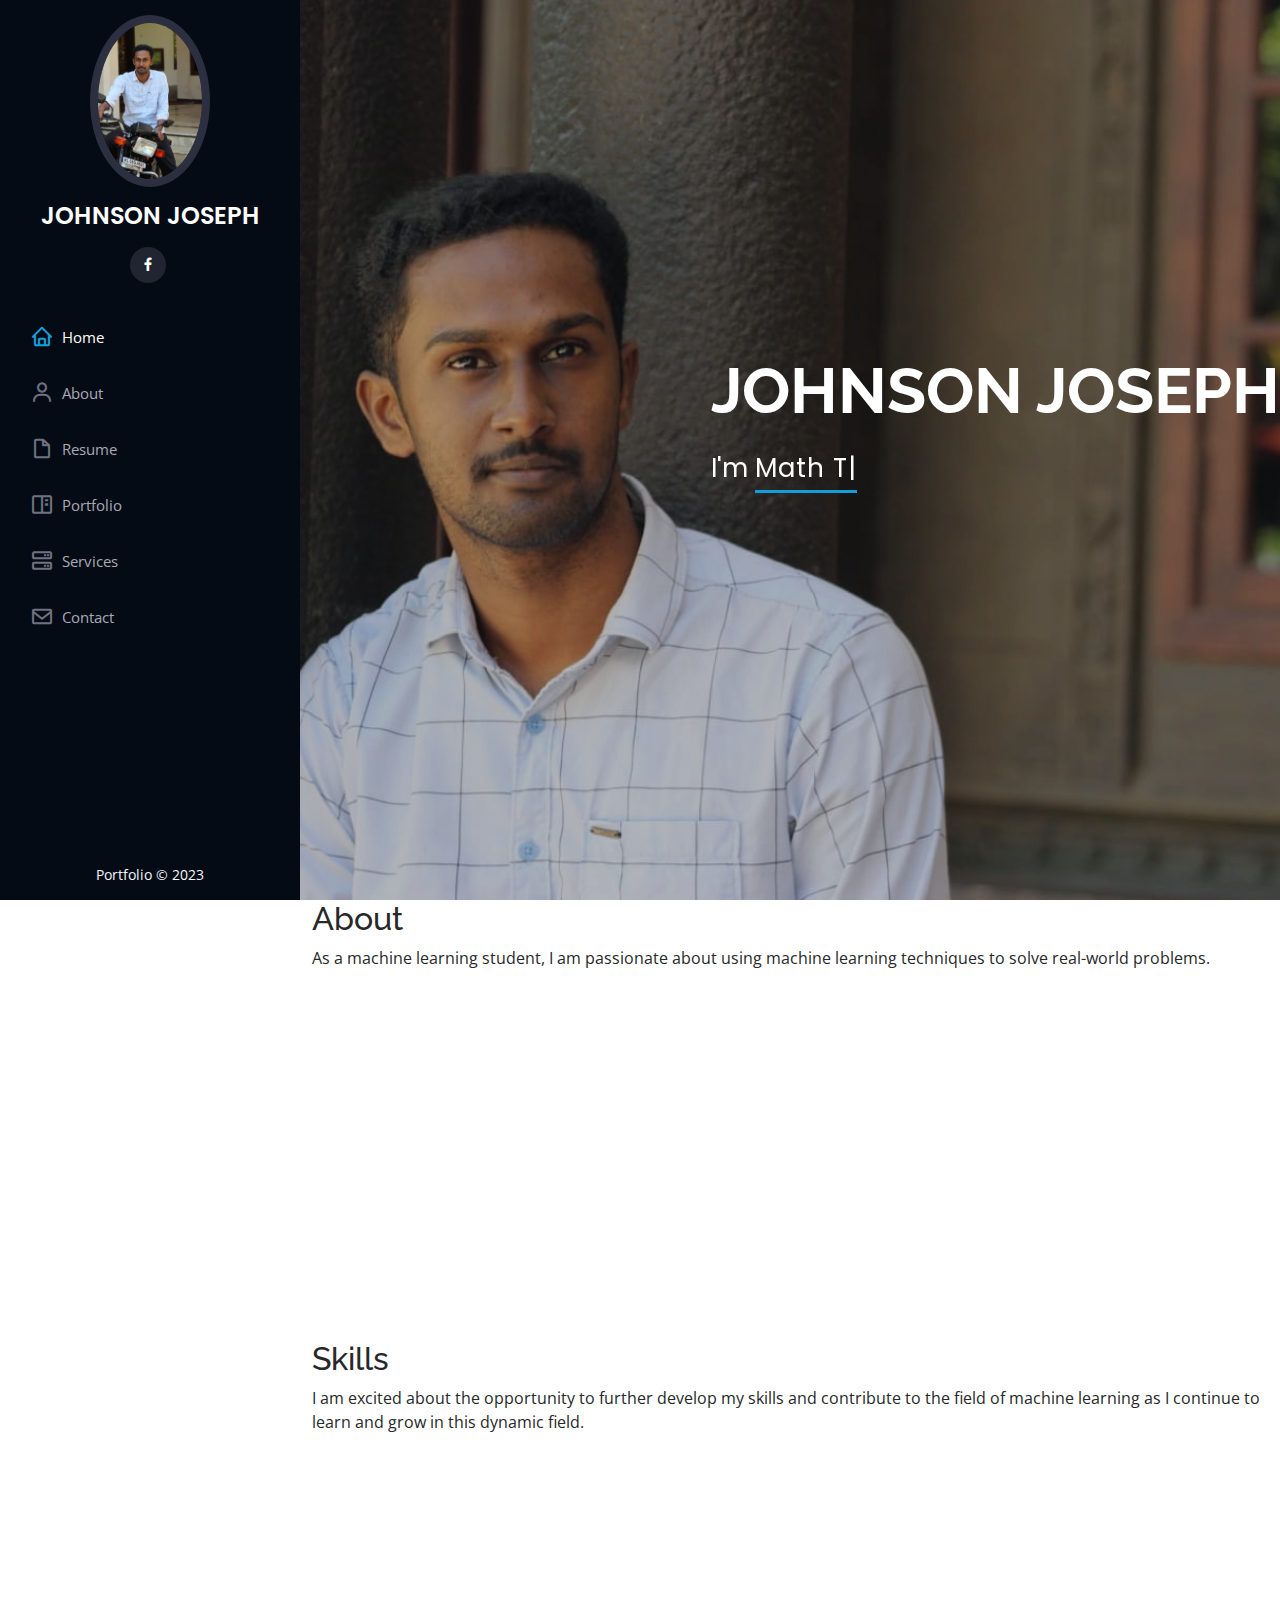
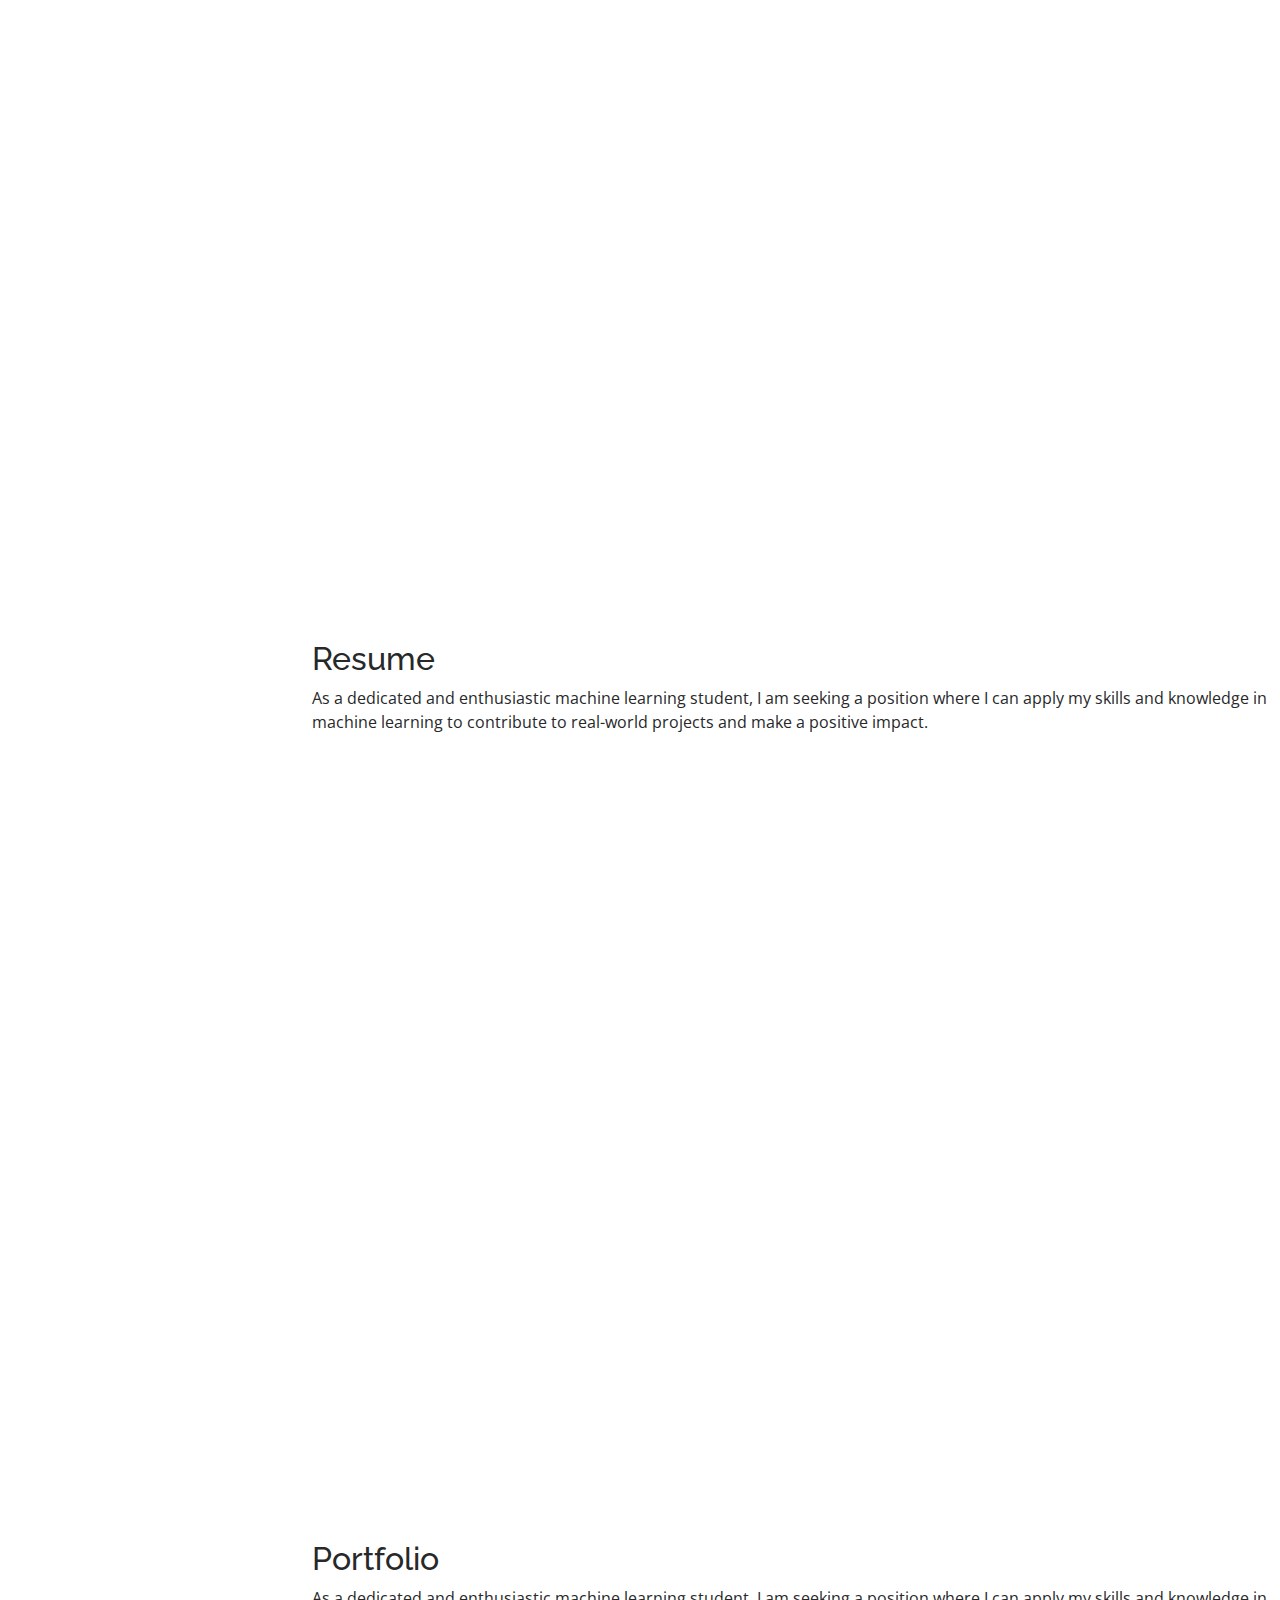
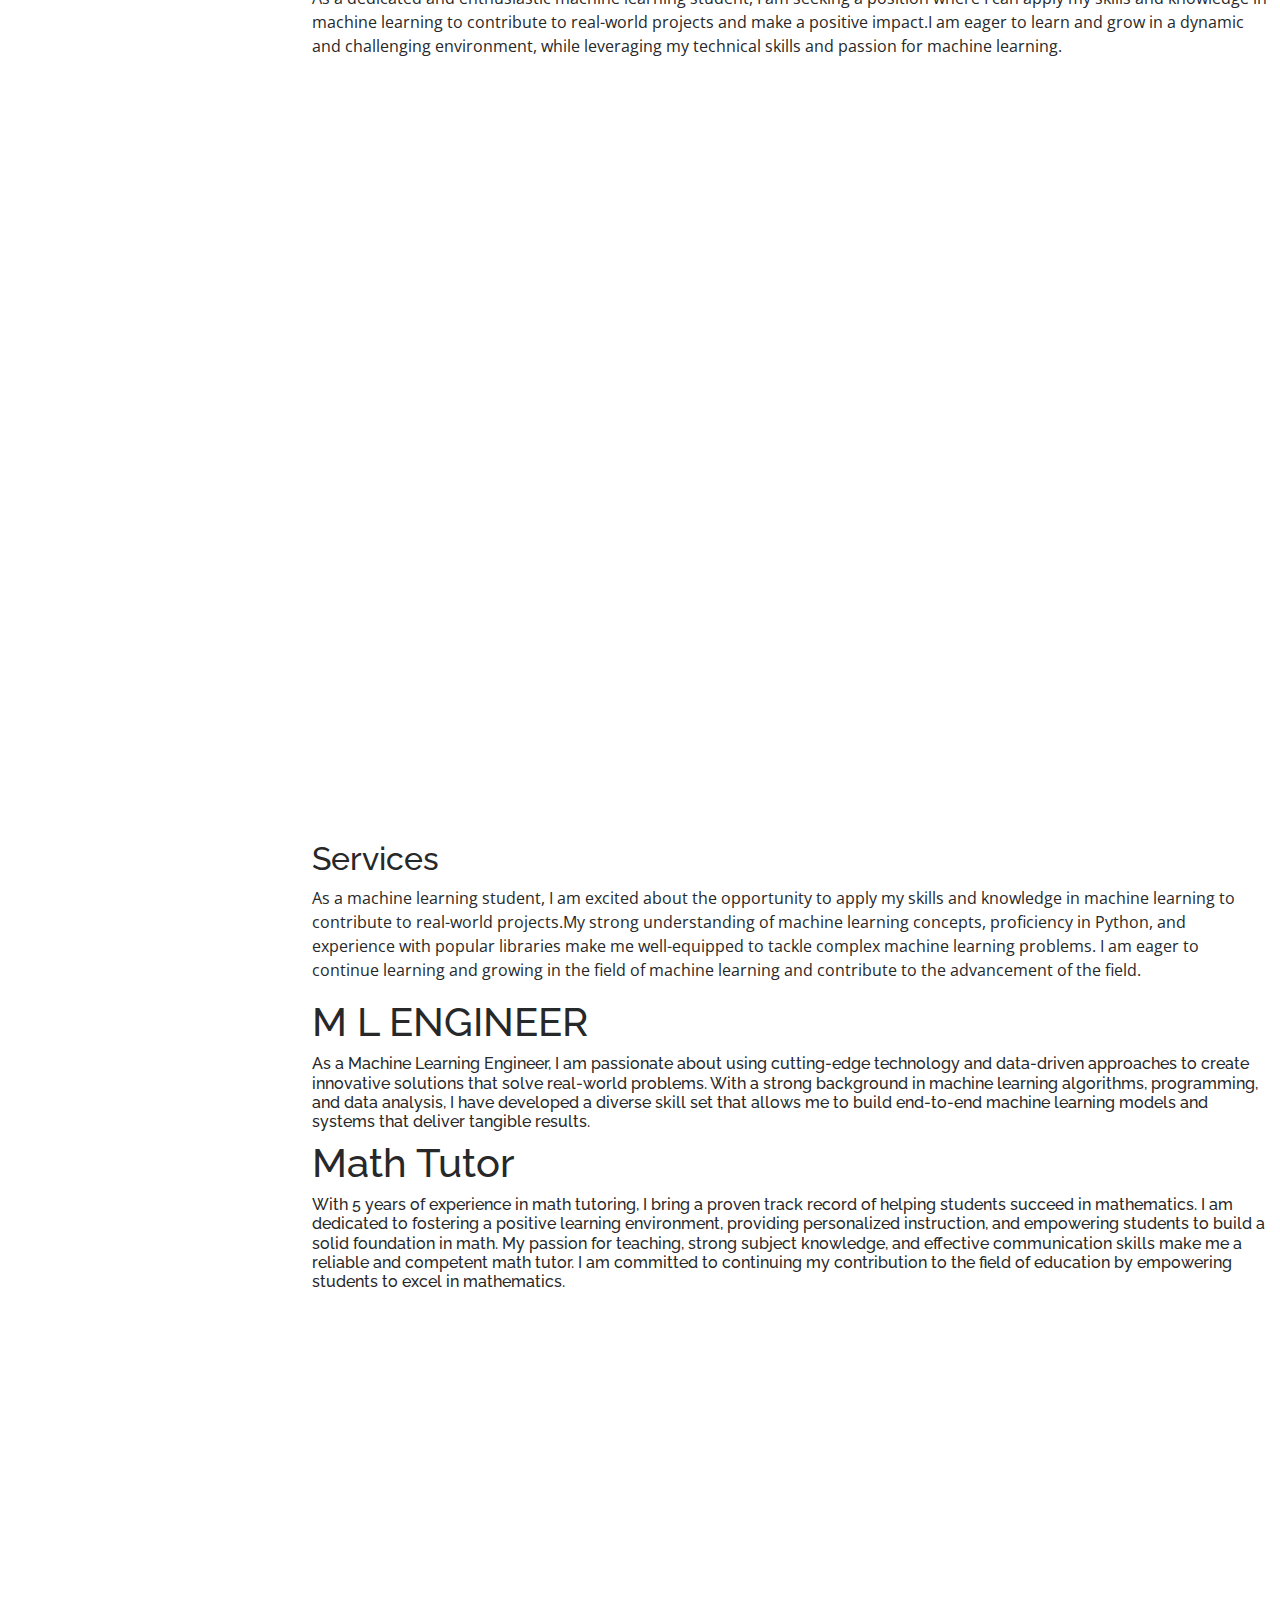
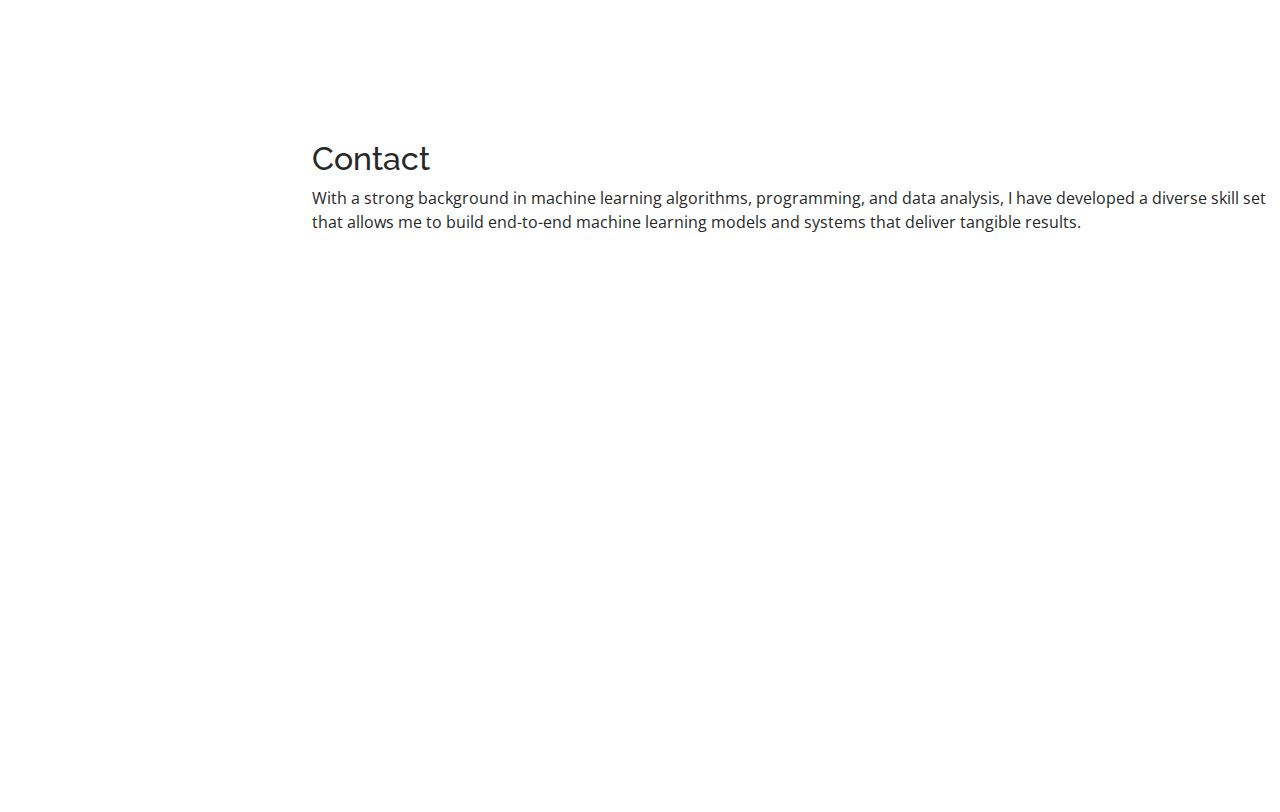
<file: index.html>
<!DOCTYPE html>
<html lang="en">

<head>
  <meta charset="utf-8">
  <meta content="width=device-width, initial-scale=1.0" name="viewport">

  <title>Portfolio</title>
  <meta content="" name="description">
  <meta content="" name="keywords">

  
  <link href="assets/img/favicon.png" rel="icon">
  <link href="assets/img/apple-touch-icon.png" rel="apple-touch-icon">

  
  <link href="https://fonts.googleapis.com/css?family=Open+Sans:300,300i,400,400i,600,600i,700,700i|Raleway:300,300i,400,400i,500,500i,600,600i,700,700i|Poppins:300,300i,400,400i,500,500i,600,600i,700,700i" rel="stylesheet">

  
  <link href="assets/vendor/aos/aos.css" rel="stylesheet">
  <link href="assets/vendor/bootstrap/css/bootstrap.min.css" rel="stylesheet">
  <link href="assets/vendor/bootstrap-icons/bootstrap-icons.css" rel="stylesheet">
  <link href="assets/vendor/boxicons/css/boxicons.min.css" rel="stylesheet">
  <link href="assets/vendor/glightbox/css/glightbox.min.css" rel="stylesheet">
  <link href="assets/vendor/swiper/swiper-bundle.min.css" rel="stylesheet">
  
  <link href="assets/css/style.css" rel="stylesheet">

  
</head>

<body>

  
  <i class="bi bi-list mobile-nav-toggle d-xl-none"></i>

  
  <header id="header">
    <div class="d-flex flex-column">

      <div class="profile">
        <img src="assets/img/IMG-20221213-WA0007.jpg" alt="" class="img-fluid rounded-circle">
        <h1 class="text-light"><a href="index.html">JOHNSON JOSEPH</a></h1>
        <div class="social-links mt-3 text-center">
          
          <a href="https://www.facebook.com/profile.php?id=100043036865603" class="facebook"><i class="bx bxl-facebook"></i></a>
          
        </div>
      </div>

      <nav id="navbar" class="nav-menu navbar">
        <ul>
          <li><a href="#hero" class="nav-link scrollto active"><i class="bx bx-home"></i> <span>Home</span></a></li>
          <li><a href="#about" class="nav-link scrollto"><i class="bx bx-user"></i> <span>About</span></a></li>
          <li><a href="#resume" class="nav-link scrollto"><i class="bx bx-file-blank"></i> <span>Resume</span></a></li>
          <li><a href="#portfolio" class="nav-link scrollto"><i class="bx bx-book-content"></i> <span>Portfolio</span></a></li>
          <li><a href="#services" class="nav-link scrollto"><i class="bx bx-server"></i> <span>Services</span></a></li>
          <li><a href="#contact" class="nav-link scrollto"><i class="bx bx-envelope"></i> <span>Contact</span></a></li>
        </ul>
      </nav>
    </div>
  </header>

 
  <section id="hero" class="d-flex flex-column justify-content-center align-items-end ">
    <div class="hero-container" data-aos="fade-in">
      <h1>JOHNSON JOSEPH</h1>
      <p>I'm <span class="typed" data-typed-items="Math Tutor,M L Engineer"></span></p>
    </div>
  </section>

  <main id="main">

    
    <section id="about" class="about">
      <div class="container">

        <div class="section-title">
          <h2>About</h2>
          <p>As a machine learning student, I am passionate about using machine learning techniques to solve real-world problems. </p>
        </div>

        <div class="row">
          <div class="col-lg-4" data-aos="fade-right">
            <img src="assets/img/IMG-20221213-WA0004.jpg" class="img-fluid" alt="">
          </div>
          <div class="col-lg-8 pt-4 pt-lg-0 content" data-aos="fade-left">
            <h3>Developer. &amp; Tutor.</h3>
            <p class="fst-italic">
             My ultimate motto is to fulfill the demand of the buyers by making them satisfied with proper file deliver in time and without delay
            </p>
            <div class="row">
              <div class="col-lg-6">
                <ul>
                  <li><i class="bi bi-chevron-right"></i> <strong>Birthday:</strong> <span>22 Nov 1991</span></li>
                  <li><i class="bi bi-chevron-right"></i> <strong>Phone:</strong> <span>+91 97 44 81 95 03</span></li>
                  <li><i class="bi bi-chevron-right"></i> <strong>City:</strong> <span>Kayamkulam,Alappuzha</span></li>
                </ul>
              </div>
              <div class="col-lg-6">
                <ul>
                  <li><i class="bi bi-chevron-right"></i> <strong>Age:</strong> <span>31</span></li>
                  <li><i class="bi bi-chevron-right"></i> <strong>Degree:</strong> <span>B.E CS</span></li>
                  <li><i class="bi bi-chevron-right"></i> <strong>Gmail:</strong> <span>johnsonsehion@gmail.com</span></li>
              
                </ul>
              </div>
            </div>
            <p>
              As a passionate and dedicated machine learning student, I have developed a strong foundation in machine learning concepts and gained practical experience in implementing machine learning algorithms to solve real-world problems. My portfolio showcases my skills, projects, and achievements, highlighting my commitment to learning and growing in the field of machine learning.
            </p>
          </div>
        </div>

      </div>
    </section>

    
    

    
    <section id="skills" class="skills section-bg">
      <div class="container">

        <div class="section-title">
          <h2>Skills</h2>
          <p>I am excited about the opportunity to further develop my skills and contribute to the field of machine learning as I continue to learn and grow in this dynamic field.</p>
        </div>

        <div class="row skills-content">

          <div class="col-lg-6" data-aos="fade-up">

            <div class="progress">
              <span class="skill">HTML <i class="val">80%</i></span>
              <div class="progress-bar-wrap">
                <div class="progress-bar" role="progressbar" aria-valuenow="80" aria-valuemin="0" aria-valuemax="100"></div>
              </div>
            </div>

            <div class="progress">
              <span class="skill">CSS <i class="val">60%</i></span>
              <div class="progress-bar-wrap">
                <div class="progress-bar" role="progressbar" aria-valuenow="60" aria-valuemin="0" aria-valuemax="100"></div>
              </div>
            </div>

            <div class="progress">
              <span class="skill">JavaScript <i class="val">45%</i></span>
              <div class="progress-bar-wrap">
                <div class="progress-bar" role="progressbar" aria-valuenow="45" aria-valuemin="0" aria-valuemax="100"></div>
              </div>
            </div>

          </div>

          <div class="col-lg-6" data-aos="fade-up" data-aos-delay="100">

            <div class="progress">
              <span class="skill">Bootstrap <i class="val">60%</i></span>
              <div class="progress-bar-wrap">
                <div class="progress-bar" role="progressbar" aria-valuenow="60" aria-valuemin="0" aria-valuemax="100"></div>
              </div>
            </div>

            <div class="progress">
              <span class="skill">python <i class="val">60%</i></span>
              <div class="progress-bar-wrap">
                <div class="progress-bar" role="progressbar" aria-valuenow="60" aria-valuemin="0" aria-valuemax="100"></div>
              </div>
            </div>

            <div class="progress">
              <span class="skill">Photoshop <i class="val">40%</i></span>
              <div class="progress-bar-wrap">
                <div class="progress-bar" role="progressbar" aria-valuenow="40" aria-valuemin="0" aria-valuemax="100"></div>
              </div>
            </div>

          </div>

        </div>

      </div>
    </section>
   
    <section id="resume" class="resume">
      <div class="container">

        <div class="section-title">
          <h2>Resume</h2>
          <p>As a dedicated and enthusiastic machine learning student, I am seeking a position where I can apply my skills and knowledge in machine learning to contribute to real-world projects and make a positive impact.</p>
        </div>

        <div class="row">
          <div class="col-lg-6" data-aos="fade-up">
            <h3 class="resume-title">Sumary</h3>
            <div class="resume-item pb-0">
              <h4>Johnson Joseph</h4>
              <p><em>I am eager to continue learning and growing in the field of machine learning and contribute to the advancement of the field.</em></p>
              <ul>
                <li>Alappuzha,India</li>
                <li>+91 97 44 81 95 03</li>
                <li>johnsonsehion@gmail.com</li>
              </ul>
            </div>

            <h3 class="resume-title">Education</h3>
            <div class="resume-item">
              <h4>Bachelor of Engineering,Computer Science</h4>
              <h5>2010 - 2014</h5>
              <p><em>Dhanalakshmi Srinivasan Engg college </em></p>
              <p>As a recent graduate in Computer Science from Anna University, Chennai, I am excited to apply my knowledge and skills to contribute to the field of computer science. With a strong foundation in programming, web development, and machine learning, I am confident in my ability to excel in challenging roles.</p>
            </div>
            
          </div>
          <div class="col-lg-6" data-aos="fade-up" data-aos-delay="100">
            <h3 class="resume-title">Professional Experience</h3>
            <div class="resume-item">
              <h4>Math Tutor</h4>
              <h5>2018 June-2023 March</h5>
              <p>With 5 years of experience in math tutoring, I bring a proven track record of helping students succeed in mathematics. I am dedicated to fostering a positive learning environment, providing personalized instruction, and empowering students to build a solid foundation in math</p>
            </div>
            
          </div>
        </div>

      </div>
    </section><!-- End Resume Section -->

    <!-- ======= Portfolio Section ======= -->
    <section id="portfolio" class="portfolio">
      <div class="container">

        <div class="section-title">
          <h2>Portfolio</h2>
          <p>As a dedicated and enthusiastic machine learning student, I am seeking a position where I can apply my skills and knowledge in machine learning to contribute to real-world projects and make a positive impact.I am eager to learn and grow in a dynamic and challenging environment, while leveraging my technical skills and passion for machine learning.</p>
        </div>
        
        <div class="row">
          <div class="col-lg-4" data-aos="fade-right">
            <img src="assets/img/Screenshot 2023-04-20 215552.png" class="img-fluid" alt="">
          </div>
          <div class="col-lg-4" data-aos="fade-right">
            <img src="assets/img/Screenshot 2023-04-20 215942.png" class="img-fluid" alt="">
          </div>
        </div>
        
          
        

      </div>
    </section>
    <section id="services" class="services ">
      <div class="container">

        <div class="section-title">
          <h2>Services</h2>
          <p>As a machine learning student, I am excited about the opportunity to apply my skills and knowledge in machine learning to contribute to real-world projects.My strong understanding of machine learning concepts, proficiency in Python, and experience with popular libraries make me well-equipped to tackle complex machine learning problems. I am eager to continue learning and growing in the field of machine learning and contribute to the advancement of the field.</p>
        </div>
        
        <h1>M L ENGINEER</h1>
        <h6>As a Machine Learning Engineer, I am passionate about using cutting-edge technology and data-driven approaches to create innovative solutions that solve real-world problems. With a strong background in machine learning algorithms, programming, and data analysis, I have developed a diverse skill set that allows me to build end-to-end machine learning models and systems that deliver tangible results.</h6>
        <h1>Math Tutor</h1>
        <h6>With 5 years of experience in math tutoring, I bring a proven track record of helping students succeed in mathematics. I am dedicated to fostering a positive learning environment, providing personalized instruction, and empowering students to build a solid foundation in math. My passion for teaching, strong subject knowledge, and effective communication skills make me a reliable and competent math tutor. I am committed to continuing my contribution to the field of education by empowering students to excel in mathematics.</h6>
          
        </div>
        

        

      </div>
    </section><!-- End Services Section -->

    <!-- ======= Testimonials Section ======= -->
   <!-- End Testimonials Section -->

    <!-- ======= Contact Section ======= -->
    <section id="contact" class="contact">
      <div class="container">

        <div class="section-title">
          <h2>Contact</h2>
          <p>With a strong background in machine learning algorithms, programming, and data analysis, I have developed a diverse skill set that allows me to build end-to-end machine learning models and systems that deliver tangible results.</p>
        </div>

        <div class="row" data-aos="fade-in">

          <div class="col-lg-5 d-flex align-items-stretch">
            <div class="info">
              <div class="address">
                <i class="bi bi-geo-alt"></i>
                <h4>Location:</h4>
                <p>Alappuzha,India</p>
              </div>

              <div class="email">
                <i class="bi bi-envelope"></i>
                <h4>Email:</h4>
                <p>johnsonsehion@gmail.com</p>
              </div>

              <div class="phone">
                <i class="bi bi-phone"></i>
                <h4>Call:</h4>
                <p>+91 97 44 81 95 03</p>
              </div>

            </div>

          </div>

          <div class="col-lg-7 mt-5 mt-lg-0 d-flex align-items-stretch">
            <form   id="form"  name="submit-to-google-sheet" >
              <div class="row">
                <div class="form-group col-md-6">
                  <label for="name">Your Name</label>
                  <input type="text" name="name" class="form-control" id="name" required>
                </div>
                <div class="form-group col-md-6">
                  <label for="name">Your Email</label>
                  <input type="email" class="form-control" name="email" id="email" required>
                </div>
              </div>
              <div class="form-group">
                <label for="name">Subject</label>
                <input type="text" class="form-control" name="subject" id="subject" required>
              </div>
              <div class="form-group">
                <label for="name">Message</label>
                <textarea class="form-control" name="message" rows="10" required></textarea>
              </div>
             
              <div class="text-center"><button type="submit">Send Message</button></div>
            </form>
          </div>

        </div>

      </div>
    </section><!-- End Contact Section -->

  </main><!-- End #main -->

  <!-- ======= Footer ======= -->
  <footer id="footer">
    <div class="container">
      <div class="copyright">Portfolio
        &copy; 2023 <strong></strong>
      </div>
      
    </div>
  </footer><!-- End  Footer -->

  <a href="#" class="back-to-top d-flex align-items-center justify-content-center"><i class="bi bi-arrow-up-short"></i></a>

  <!-- Vendor JS Files -->
  <script src="assets/vendor/purecounter/purecounter_vanilla.js"></script>
  <script src="assets/vendor/aos/aos.js"></script>
  <script src="assets/vendor/bootstrap/js/bootstrap.bundle.min.js"></script>
  <script src="assets/vendor/glightbox/js/glightbox.min.js"></script>
  <script src="assets/vendor/isotope-layout/isotope.pkgd.min.js"></script>
  <script src="assets/vendor/swiper/swiper-bundle.min.js"></script>
  <script src="assets/vendor/typed.js/typed.min.js"></script>
  <script src="assets/vendor/waypoints/noframework.waypoints.js"></script>
  <script src="/assets/js/newscript.js"></script>

  <!-- Template Main JS File -->
  <script src="assets/js/main.js"></script>

</body>

</html>
</file>
<file: assets/css/style.css>
/**
* Template Name: iPortfolio
* Updated: Mar 10 2023 with Bootstrap v5.2.3
* Template URL: https://bootstrapmade.com/iportfolio-bootstrap-portfolio-websites-template/
* Author: BootstrapMade.com
* License: https://bootstrapmade.com/license/
*/

/*--------------------------------------------------------------
# General
--------------------------------------------------------------*/
body {
  font-family: "Open Sans", sans-serif;
  color: #272829;
}

a {
  color: #149ddd;
  text-decoration: none;
}

a:hover {
  color: #37b3ed;
  text-decoration: none;
}

h1,
h2,
h3,
h4,
h5,
h6 {
  font-family: "Raleway", sans-serif;
}

/*--------------------------------------------------------------
# Back to top button
--------------------------------------------------------------*/
.back-to-top {
  position: fixed;
  visibility: hidden;
  opacity: 0;
  right: 15px;
  bottom: 15px;
  z-index: 996;
  background: #149ddd;
  width: 40px;
  height: 40px;
  border-radius: 50px;
  transition: all 0.4s;
}

.back-to-top i {
  font-size: 28px;
  color: #fff;
  line-height: 0;
}

.back-to-top:hover {
  background: #2eafec;
  color: #fff;
}

.back-to-top.active {
  visibility: visible;
  opacity: 1;
}

/*--------------------------------------------------------------
# Header
--------------------------------------------------------------*/
#header {
  position: fixed;
  top: 0;
  left: 0;
  bottom: 0;
  width: 300px;
  transition: all ease-in-out 0.5s;
  z-index: 9997;
  transition: all 0.5s;
  padding: 0 15px;
  background: #040b14;
  overflow-y: auto;
}

#header .profile img {
  margin: 15px auto;
  display: block;
  width: 120px;
  border: 8px solid #2c2f3f;
}

#header .profile h1 {
  font-size: 24px;
  margin: 0;
  padding: 0;
  font-weight: 600;
  -moz-text-align-last: center;
  text-align-last: center;
  font-family: "Poppins", sans-serif;
}

#header .profile h1 a,
#header .profile h1 a:hover {
  color: #fff;
  text-decoration: none;
}

#header .profile .social-links a {
  font-size: 18px;
  display: inline-block;
  background: #212431;
  color: #fff;
  line-height: 1;
  padding: 8px 0;
  margin-right: 4px;
  border-radius: 50%;
  text-align: center;
  width: 36px;
  height: 36px;
  transition: 0.3s;
}

#header .profile .social-links a:hover {
  background: #149ddd;
  color: #fff;
  text-decoration: none;
}

#main {
  margin-left: 300px;
}

@media (max-width: 1199px) {
  #header {
    left: -300px;
  }

  #main {
    margin-left: 0;
  }
}

/*--------------------------------------------------------------
# Navigation Menu
--------------------------------------------------------------*/
/* Desktop Navigation */
.nav-menu {
  padding: 30px 0 0 0;
}

.nav-menu * {
  margin: 0;
  padding: 0;
  list-style: none;
}

.nav-menu>ul>li {
  position: relative;
  white-space: nowrap;
}

.nav-menu a,
.nav-menu a:focus {
  display: flex;
  align-items: center;
  color: #a8a9b4;
  padding: 12px 15px;
  margin-bottom: 8px;
  transition: 0.3s;
  font-size: 15px;
}

.nav-menu a i,
.nav-menu a:focus i {
  font-size: 24px;
  padding-right: 8px;
  color: #6f7180;
}

.nav-menu a:hover,
.nav-menu .active,
.nav-menu .active:focus,
.nav-menu li:hover>a {
  text-decoration: none;
  color: #fff;
}

.nav-menu a:hover i,
.nav-menu .active i,
.nav-menu .active:focus i,
.nav-menu li:hover>a i {
  color: #149ddd;
}

/* Mobile Navigation */
.mobile-nav-toggle {
  position: fixed;
  right: 15px;
  top: 15px;
  z-index: 9998;
  border: 0;
  font-size: 24px;
  transition: all 0.4s;
  outline: none !important;
  background-color: #149ddd;
  color: #fff;
  width: 40px;
  height: 40px;
  display: inline-flex;
  align-items: center;
  justify-content: center;
  line-height: 0;
  border-radius: 50px;
  cursor: pointer;
}

.mobile-nav-active {
  overflow: hidden;
}

.mobile-nav-active #header {
  left: 0;
}

/*--------------------------------------------------------------
# Hero Section
--------------------------------------------------------------*/
#hero {
  width: 100%;
  height: 100vh;
  background: url("../img/IMG-20221213-WA0005.jpg") top center;
  background-size: cover;
}

#hero:before {
  content: "";
  background: rgba(5, 13, 24, 0.3);
  position: absolute;
  bottom: 0;
  top: 0;
  left: 0;
  right: 0;
  z-index: 1;
}

#hero .hero-container {
  position: relative;
  z-index: 2;
  min-width: 300px;
}

#hero h1 {
  margin: 0 0 30px 0;
  font-size: 64px;
  font-weight: 700;
  line-height: 56px;
  color: #fff;
}

#hero p {
  color: #fff;
  margin-bottom: 50px;
  font-size: 26px;
  font-family: "Poppins", sans-serif;
}

#hero p span {
  color: #fff;
  padding-bottom: 4px;
  letter-spacing: 1px;
  border-bottom: 3px solid #149ddd;
}

@media (min-width: 1024px) {
  #hero {
    background-attachment: fixed;
  }
}

@media (max-width: 768px) {
  #hero h1 {
    font-size: 28px;
    line-height: 36px;
  }

  #hero h2 {
    font-size: 18px;
    line-height: 24px;
    margin-bottom: 30px;
  }
}

/*--------------------------------------------------------------
# Sections General
--------------------------------------------------------------*/


/*--------------------------------------------------------------
# Akills
--------------------------------------------------------------*/
.skills{
  height: 100vh;
}
.skills .progress {
  height: 60px;
  display: block;
  background: none;
  border-radius: 0;
}

.skills .progress .skill {
  padding: 0;
  margin: 0 0 6px 0;
  text-transform: uppercase;
  display: block;
  font-weight: 600;
  font-family: "Poppins", sans-serif;
  color: #050d18;
}

.skills .progress .skill .val {
  float: right;
  font-style: normal;
}

.skills .progress-bar-wrap {
  background: #dce8f8;
  height: 10px;
}

.skills .progress-bar {
  width: 1px;
  height: 10px;
  transition: 0.9s;
  background-color: #149ddd;
}

/*--------------------------------------------------------------
# Resume
--------------------------------------------------------------*/
.resume{
  height: 100vh;
}
.resume .resume-title {
  font-size: 26px;
  font-weight: 700;
  margin-top: 40px;
  margin-bottom: 20px;
  color: #050d18;
}

.resume .resume-item {
  padding: 0 0 20px 20px;
  margin-top: -2px;
  border-left: 2px solid #1f5297;
  position: relative;
}

.resume .resume-item h4 {
  line-height: 18px;
  font-size: 18px;
  font-weight: 600;
  text-transform: uppercase;
  font-family: "Poppins", sans-serif;
  color: #050d18;
  margin-bottom: 10px;
}

.resume .resume-item h5 {
  font-size: 16px;
  background: #e4edf9;
  padding: 5px 15px;
  display: inline-block;
  font-weight: 600;
  margin-bottom: 10px;
}




.resume .resume-item::before {
  content: "";
  position: absolute;
  width: 16px;
  height: 16px;
  border-radius: 50px;
  left: -9px;
  top: 0;
  background: #fff;
  border: 2px solid #1f5297;
}

/*--------------------------------------------------------------
# Portfolio
--------------------------------------------------------------*/
.portfolio,.services{
  height: 100vh;
}

/*--------------------------------------------------------------
# Services
--------------------------------------------------------------*/


/*--------------------------------------------------------------
# Contact
--------------------------------------------------------------*/
.contact {
  padding-bottom: 130px;
}

.contact .info {
  padding: 30px;
  background: #fff;
  width: 100%;
  box-shadow: 0 0 24px 0 rgba(0, 0, 0, 0.12);
}

.contact .info i {
  font-size: 20px;
  color: #149ddd;
  float: left;
  width: 44px;
  height: 44px;
  background: #dff3fc;
  display: flex;
  justify-content: center;
  align-items: center;
  border-radius: 50px;
  transition: all 0.3s ease-in-out;
}

.contact .info h4 {
  padding: 0 0 0 60px;
  font-size: 22px;
  font-weight: 600;
  margin-bottom: 5px;
  color: #050d18;
}

.contact .info p {
  padding: 0 0 10px 60px;
  margin-bottom: 20px;
  font-size: 14px;
  color: #173b6c;
}

.contact .info .email p {
  padding-top: 5px;
}

.contact .info .social-links {
  padding-left: 60px;
}

.contact .info .social-links a {
  font-size: 18px;
  display: inline-block;
  background: #333;
  color: #fff;
  line-height: 1;
  padding: 8px 0;
  border-radius: 50%;
  text-align: center;
  width: 36px;
  height: 36px;
  transition: 0.3s;
  margin-right: 10px;
}

.contact .info .social-links a:hover {
  background: #149ddd;
  color: #fff;
}

.contact .info .email:hover i,
.contact .info .address:hover i,
.contact .info .phone:hover i {
  background: #149ddd;
  color: #fff;
}

.contact .php-email-form {
  width: 100%;
  padding: 30px;
  background: #fff;
  box-shadow: 0 0 24px 0 rgba(0, 0, 0, 0.12);
}

.contact .php-email-form .form-group {
  padding-bottom: 8px;
}

.contact .php-email-form .validate {
  display: none;
  color: red;
  margin: 0 0 15px 0;
  font-weight: 400;
  font-size: 13px;
}

.contact .php-email-form .error-message {
  display: none;
  color: #fff;
  background: #ed3c0d;
  text-align: left;
  padding: 15px;
  font-weight: 600;
}

.contact .php-email-form .error-message br+br {
  margin-top: 25px;
}

.contact .php-email-form .sent-message {
  display: none;
  color: #fff;
  background: #18d26e;
  text-align: center;
  padding: 15px;
  font-weight: 600;
}

.contact .php-email-form .loading {
  display: none;
  background: #fff;
  text-align: center;
  padding: 15px;
}

.contact .php-email-form .loading:before {
  content: "";
  display: inline-block;
  border-radius: 50%;
  width: 24px;
  height: 24px;
  margin: 0 10px -6px 0;
  border: 3px solid #18d26e;
  border-top-color: #eee;
  animation: animate-loading 1s linear infinite;
}

.contact .php-email-form .form-group {
  margin-bottom: 15px;
}

.contact .php-email-form label {
  padding-bottom: 8px;
}

.contact .php-email-form input,
.contact .php-email-form textarea {
  border-radius: 0;
  box-shadow: none;
  font-size: 14px;
}

.contact .php-email-form input {
  height: 44px;
}

.contact .php-email-form textarea {
  padding: 10px 15px;
}

.contact .php-email-form button[type=submit] {
  background: #149ddd;
  border: 0;
  padding: 10px 24px;
  color: #fff;
  transition: 0.4s;
  border-radius: 4px;
}

.contact .php-email-form button[type=submit]:hover {
  background: #37b3ed;
}

@keyframes animate-loading {
  0% {
    transform: rotate(0deg);
  }

  100% {
    transform: rotate(360deg);
  }
}

/*--------------------------------------------------------------
# Breadcrumbs
--------------------------------------------------------------*/
.breadcrumbs {
  padding: 20px 0;
  background: #f9f9f9;
}

.breadcrumbs h2 {
  font-size: 26px;
  font-weight: 300;
}

.breadcrumbs ol {
  display: flex;
  flex-wrap: wrap;
  list-style: none;
  padding: 0;
  margin: 0;
  font-size: 15px;
}

.breadcrumbs ol li+li {
  padding-left: 10px;
}

.breadcrumbs ol li+li::before {
  display: inline-block;
  padding-right: 10px;
  color: #0e2442;
  content: "/";
}

@media (max-width: 768px) {
  .breadcrumbs .d-flex {
    display: block !important;
  }

  .breadcrumbs ol {
    display: block;
  }

  .breadcrumbs ol li {
    display: inline-block;
  }
}

/*--------------------------------------------------------------
# Footer
--------------------------------------------------------------*/
#footer {
  padding: 15px;
  color: #f4f6fd;
  font-size: 14px;
  position: fixed;
  left: 0;
  bottom: 0;
  width: 300px;
  z-index: 9999;
  background: #040b14;
}

#footer .copyright {
  text-align: center;
}

#footer .credits {
  padding-top: 5px;
  text-align: center;
  font-size: 13px;
  color: #eaebf0;
}

@media (max-width: 1199px) {
  #footer {
    position: static;
    width: auto;
    padding-right: 20px 15px;
  }
}
</file>
